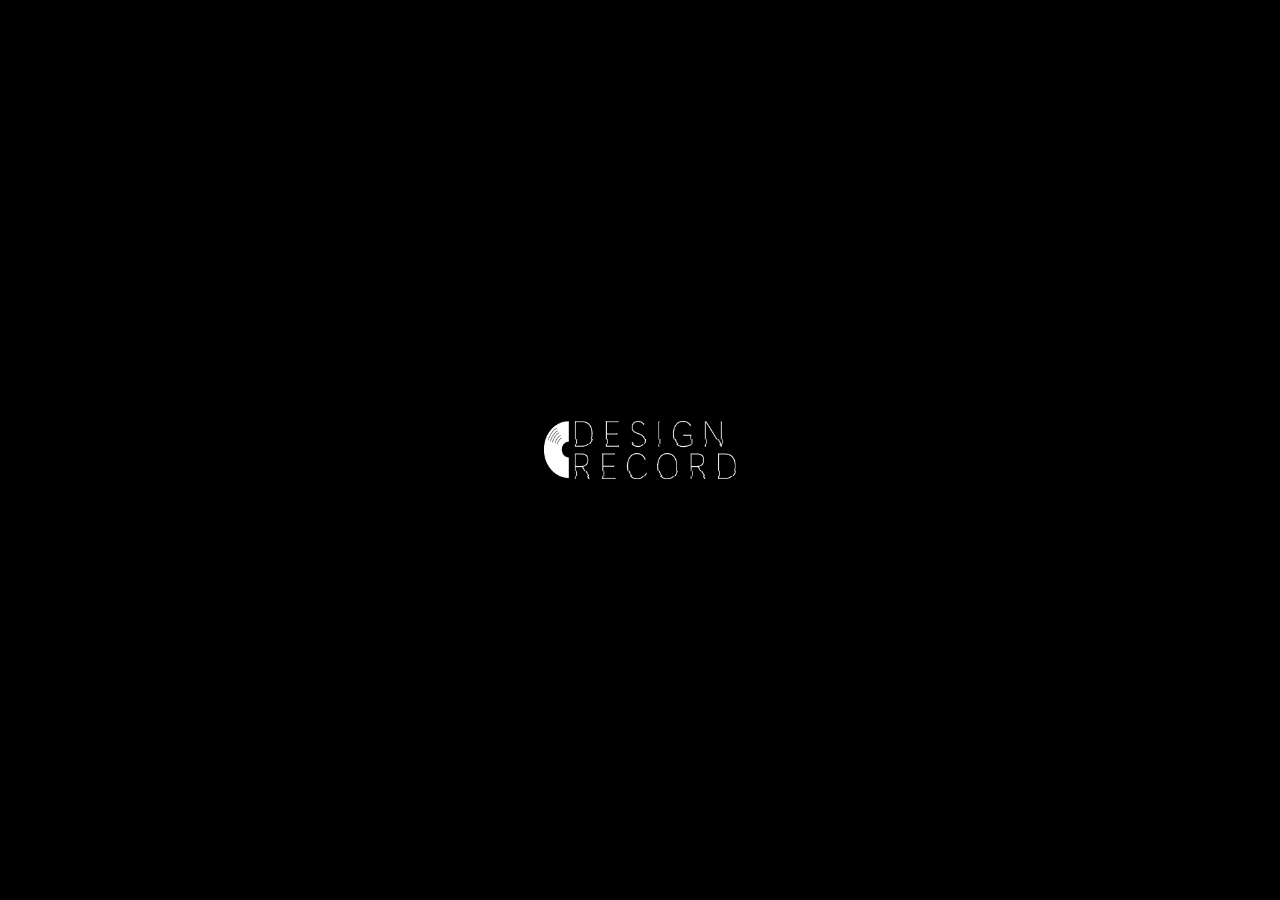
<file: index.html>
<!DOCTYPE html>
<html lang="ja">
  <head>
    <meta charset="utf-8">
    <title>DesignRecord</title>
    <meta name="description" content="DesignRecordのコンタクトページです。お問い合わせやチームウェアの作成依頼等はこちらへお願いいたします。">
    <link rel="stylesheet" href="menu.css">
    <link rel="stylesheet" href="first_anime.css">
    <link rel="stylesheet" href="header.css">
    <link rel="stylesheet" href="index.css">
    <meta name="viewport" content="width=device-width">
    <link rel="preconnect" href="https://fonts.gstatic.com">
    <link href="https://fonts.googleapis.com/css2?family=Raleway:wght@100&display=swap" rel="stylesheet">
    <script src="https://ajax.googleapis.com/ajax/libs/jquery/3.3.1/jquery.min.js"></script>
    <script src="https://ajax.googleapis.com/ajax/libs/jquery/2.2.4/jquery.min.js"></script>
    <script src="https://ajax.googleapis.com/ajax/libs/jquery/1.12.4/jquery.min.js"></script>
    <script type="text/javascript" src="index.js"></script>

  </head>
  <body>
    <header>
      <h1 id="DR_logo"><a href="index.heml"><img src="DesignRecordLogo.png" alt="デザインレコード DesignRecord"></a></h1>
      <div id="menu_button">
      <p class="index_close">menu</p>
      </div>
      <a href="https://kandmcycle.stores.jp/"><button type="button" name="header_buy_button" class="header_buy_button">ウェアの購入はこちらから</button></a>
    </header>

    <section id="menu">
      <div id="menu_wrap">
        <nav>
          <ul class="page_wrap">
            <li><a href="index.html">HOME</a></li>
            <li><a href="about.html">ABOUT</a></li>
            <li><a href="product.html">PRODUCTS</a></li>
            <li><a href="contact.html">CONTACT</a></li>
            <li class="port" style="display: none;"><a href="#">DESIGNER's PORTFOLIO!!</a></li>
          </ul>
          <ul class="sns_wrap" style="display: none;">
            <button onclick="#">Twitter</button>
            <button onclick="#">instagram</button>
            <button onclick="#">pintarest</button>
          </ul>
        </nav>
        <p class="menu_img"><img src="starry_3.jpg" alt="デザインレコードジャージ"></p>
      </div>
      <div id="close_button">
        <p>CLOSE</p>
      </div>
    </section>

    <main>
      <div id="img_wrap">
        <div class="left_img_wrap">
          <img src="home_img_left.jpg" alt="デザインレコードジャージ" class="main_img1">
          <img src="main_img_left2.jpg" alt="デザインレコードジャージ" class="main_img2">
        </div>
        <div class="right_img_wrap">
          <img src="home_img_right.jpg" alt="デザインレコードウェア" class="main_img1">
          <img src="main_img_right2.jpg" alt="デザインレコードウェア" class="main_img2">
        </div>
        <div class="sm_img_wrap">
          <img src="starry_1.jpg" alt="デザインレコードウェア" class="sm_img1">
          <img src="sunset_1.jpg" alt="デザインレコードウェア" class="sm_img2">
        </div>
    </div>


      <div class="index_title">
          <h1 data-text="Record the background of our design.">Record the background of our design.</h1>
      </div>
    </main>

    <section id="first_animetion">
      <img src="DesignRecordLogo2.png" alt="DesignRecord logo">
    </section>
    <section id="first_animetion2">
      <p data-text="Record the background of our design.">Record the background of our design.</p>
    </section>


  </body>
</html>
</file>
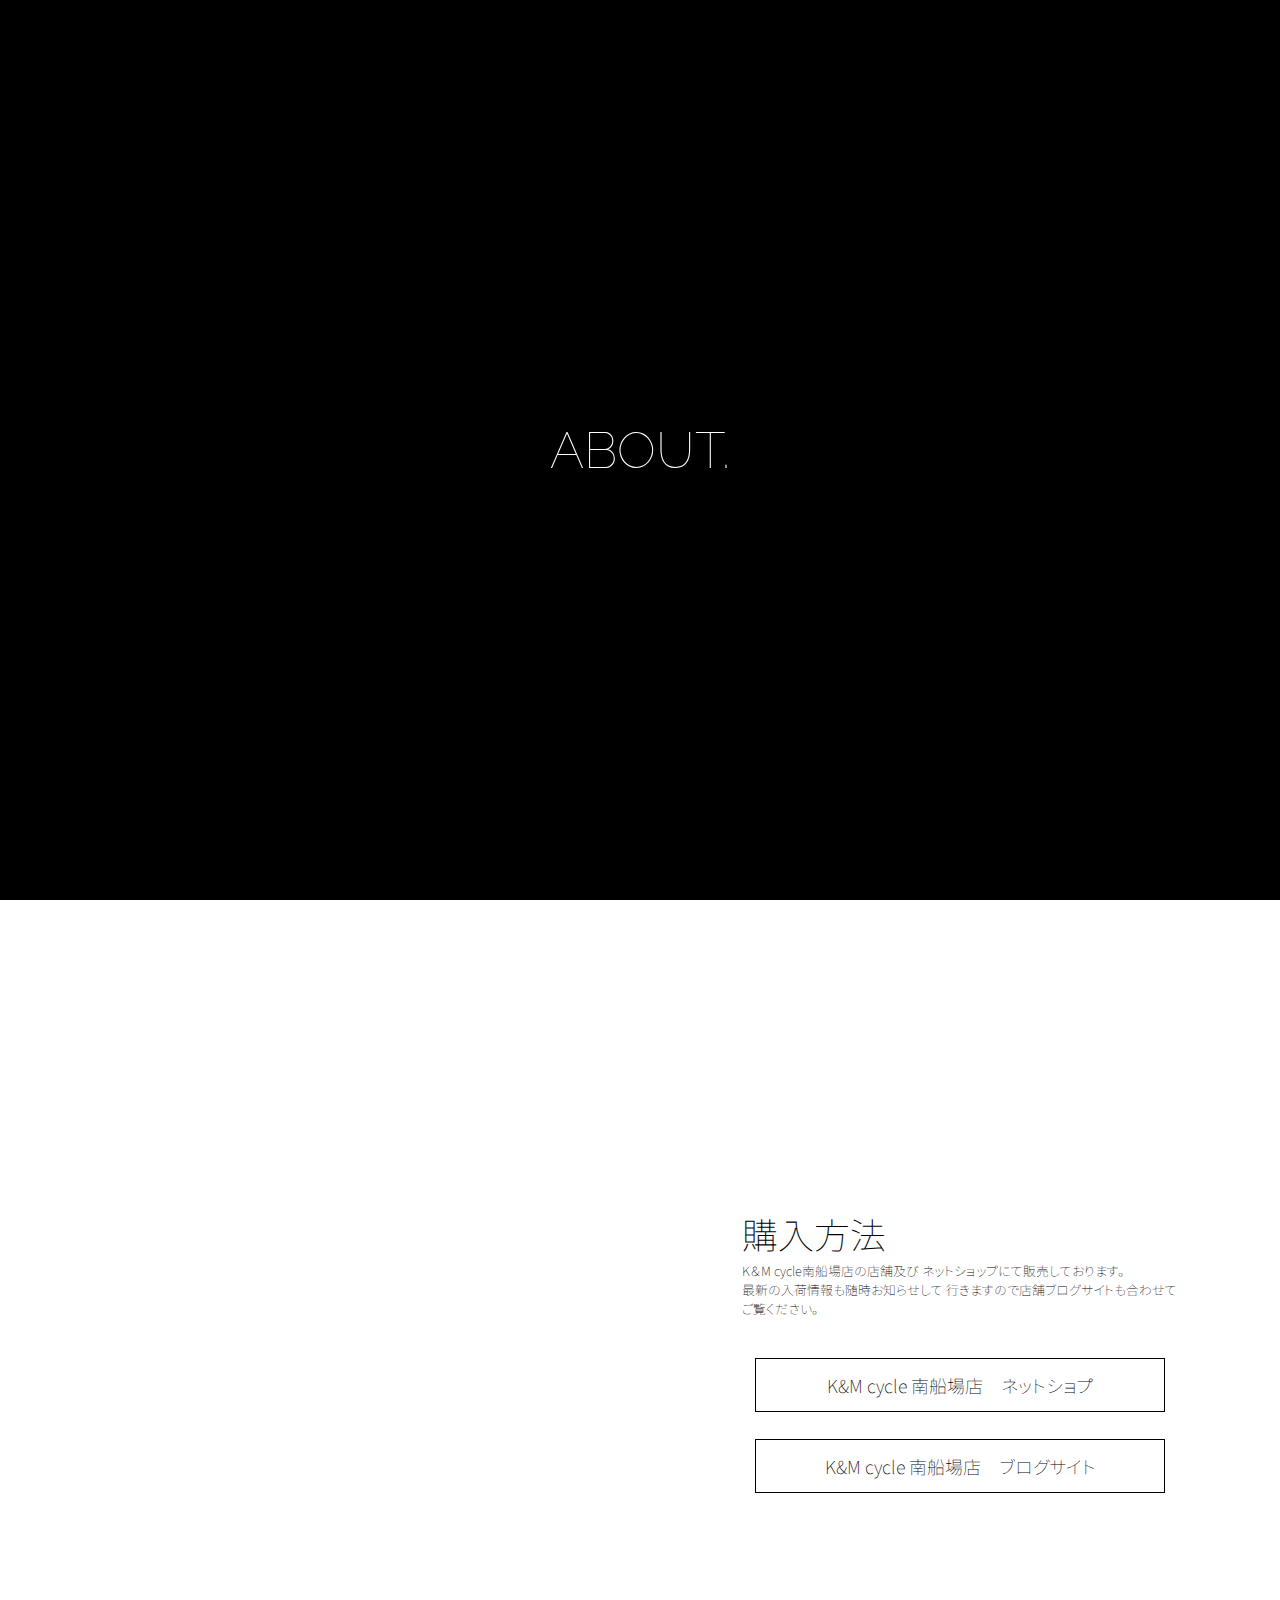
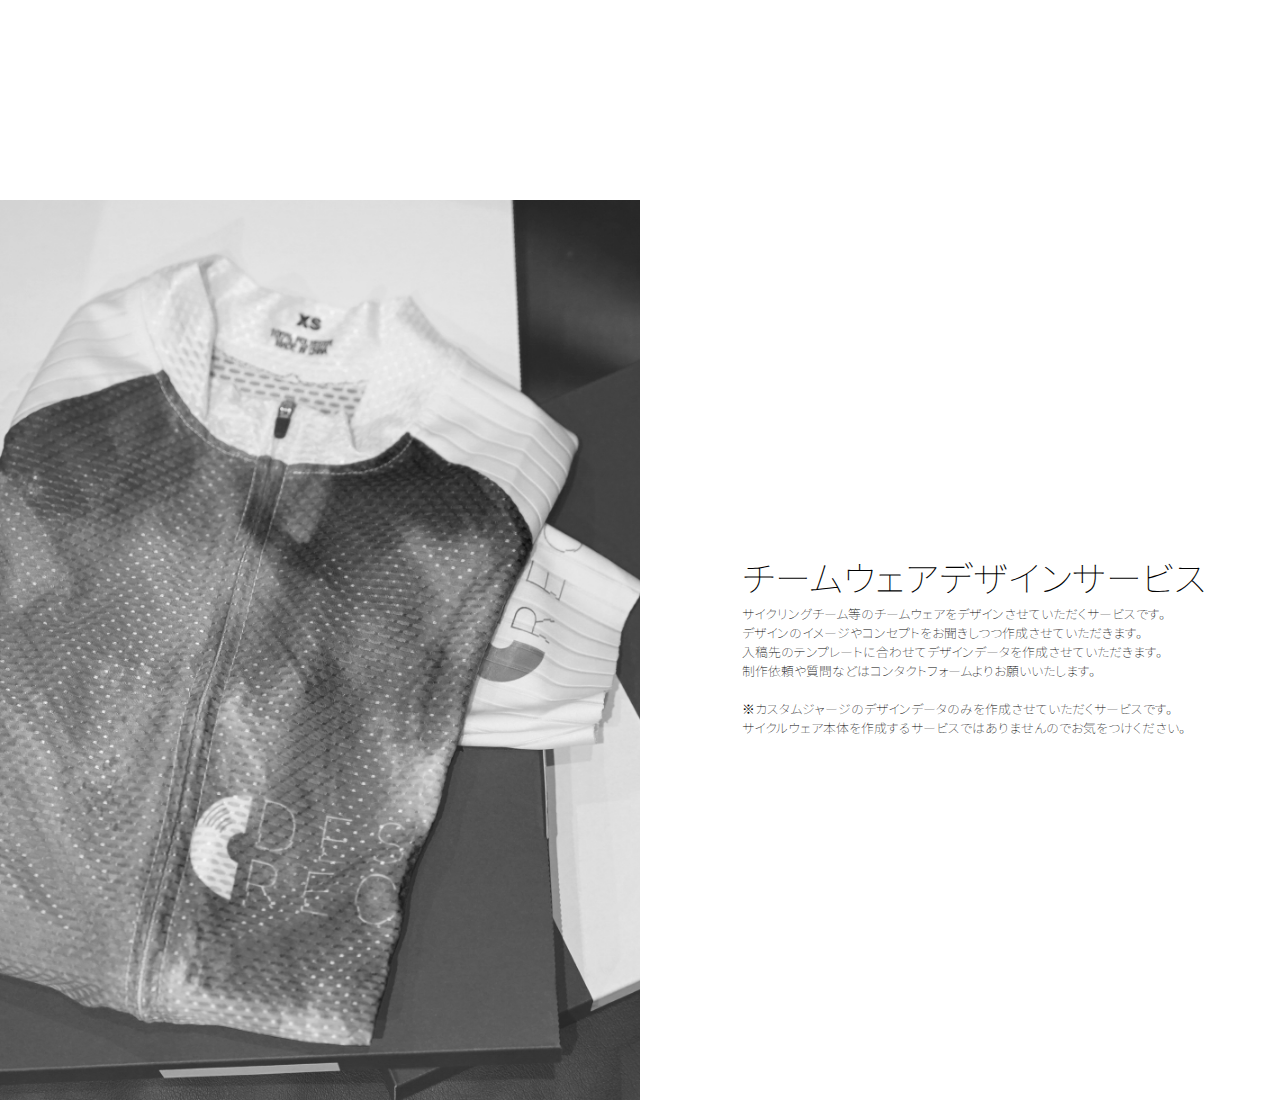
<file: about.html>
<!DOCTYPE html>
<html lang="ja">
<head>
  <meta charset="utf-8">
  <title>DesignRecord-about-</title>
  <meta name="description" content="デザインレコードの各種ウェアを紹介しています。">
  <link rel="stylesheet" href="first_anime.css">
  <link rel="stylesheet" href="menu.css">
  <link rel="stylesheet" href="header.css">
  <link rel="stylesheet" href="about.css">
  <meta name="viewport" content="width=device-width">
  <link rel="preconnect" href="https://fonts.gstatic.com">
  <link href="https://fonts.googleapis.com/css2?family=Raleway:wght@100&display=swap" rel="stylesheet">
  <link rel="preconnect" href="https://fonts.gstatic.com">
  <link href="https://fonts.googleapis.com/css2?family=Noto+Sans+JP:wght@100&display=swap" rel="stylesheet">
  <script src="https://ajax.googleapis.com/ajax/libs/jquery/3.3.1/jquery.min.js"></script>
  <script src="https://ajax.googleapis.com/ajax/libs/jquery/2.2.4/jquery.min.js"></script>
  <script src="https://ajax.googleapis.com/ajax/libs/jquery/1.12.4/jquery.min.js"></script>
  <script src="jquery.scrollify.js"></script>
  <script type="text/javascript" src="index.js"></script>
  <script type="text/javascript">
  var option = {
    section : '.js-section',
    easing: "swing",
    scrollSpeed: 500,
    scrollbars: true,
  };

  $(function() {
    $.scrollify(option);
  });
  </script>
</head>
  <body>

    <header>
      <h1 id="DR_logo"><a href="index.html"><img src="DesignRecordLogo.png" alt="デザインレコード DesignRecord"></a></h1>
      <div id="menu_button">
      <p>menu</p>
      </div>
      <a href="https://kandmcycle.stores.jp/"><button type="button" name="header_buy_button" class="header_buy_button">ウェアの購入はこちらから</button></a>
    </header>

    <section id="menu">
      <div id="menu_wrap">
        <nav>
          <ul class="page_wrap">
            <li><a href="index.html">HOME</a></li>
            <li><a href="about.html">ABOUT</a></li>
            <li><a href="product.html">PRODUCTS</a></li>
            <li><a href="contact.html">CONTACT</a></li>
            <li class="port" style="display: none;"><a href="#">DESIGNER's PORTFOLIO!!</a></li>
          </ul>
          <ul class="sns_wrap" style="display: none;">
            <button class="twitter" onclick="#"></button>
            <button class="instagram" onclick="#"></button>
            <button class="pintarest" onclick="#"></button>
          </ul>
        </nav>
        <p class="menu_img"><img src="starry_3.jpg" alt="デザインレコードジャージ"></p>
      </div>
      <div id="close_button">
        <p>CLOSE</p>
      </div>
    </section>

    <section class="section js-section" data-section-name="section1">
      <div class="section_left">
        <img src="30days_1.jpg" alt="デザインレコードジャージ" class="left_img_1">
      </div>
      <div class="section_right">
        <div class="about_title">
          <h3>コンセプト</h3>
          <p>DesingRecordは#30days cycling<br class="br_sm">
            wear design challengeの好評を受け<br class="br_sm"><br class="br_pc">
            そこで作成したデザインの中の２種類を<br class="br_sm">
            商品化したものです。デザインの背景を<br class="br_sm"><br class="br_pc">
            記録しようというコンセプトを持って<br class="br_sm">
            製作しており、ただ美しいサイクルウェアを<br class="br_sm"><br class="br_pc">
            作るだけでなく、１着１着にコンセプトを持ち着る人や<br class="br_sm">
            着る状況を考えて制作<br class="br_pc">することを心がけています。</p>
        </div>
      </div>
    </section>

    <section class="section js-section" data-section-name="section2">
      <div class="section_left">
        <iframe class="left_map" src="https://www.google.com/maps/embed?pb=!1m18!1m12!1m3!1d3281.0413679361436!2d135.50580931472547!3d34.678905391893984!2m3!1f0!2f0!3f0!3m2!1i1024!2i768!4f13.1!3m3!1m2!1s0x6000e722cf9779a1%3A0x5fe67f03c0e53665!2zSyZNIENZQ0xFIOWNl-iIueWgtOW6lw!5e0!3m2!1sja!2sjp!4v1606466000583!5m2!1sja!2sjp" width="600" height="450" frameborder="0" style="border:0;" allowfullscreen="" aria-hidden="false" tabindex="0"></iframe>
      </div>
      <div class="section_right">
        <div class="about_title">
          <h3>購入方法</h3>
          <p>
            K＆M cycle南船場店の店舗及び<br class="br_sm">
            ネットショップにて販売しております。<br class="br_sm"><br class="br_pc">
            最新の入荷情報も随時お知らせして<br class="br_sm">
            行きますので店舗ブログサイトも合わせて<br class="br_sm"><br class="br_pc">
            ご覧ください。
          </p>
          <div class="button_wrap">
            <button class="about_button" type="button" name="button"><a href="https://kandmcycle.stores.jp/">K&M cycle 南船場店　<br class="br_sm">ネットショプ</a></button>
            <button class="about_button" type="button" name="button"><a href="http://kandmcycle.blog.jp/">K&M cycle 南船場店　<br class="br_sm">ブログサイト</a></button>
          </div>
        </div>
      </div>
    </section>

    <section class="section js-section" data-section-name="section3">
      <div class="section_left">
        <img src="sunset_3.jpg" alt="デザインレコードジャージ" class="left_img_1">
      </div>
      <div class="section_right">
        <div class="about_title">
          <h3>チームウェア<br class="br_sm">デザインサービス</h3>
          <p>
            サイクリングチーム等のチームウェアを<br class="br_sm">デザインさせていただくサービスです。<br class="br_sm"><br class="br_pc">
            デザインのイメージやコンセプトを<br class="br_sm">お聞きしつつ作成させていただきます。<br class="br_sm"><br class="br_pc">
            入稿先のテンプレートに合わせて<br class="br_sm">デザインデータを作成させていただきます。<br class="br_sm"><br class="br_pc">
            制作依頼や質問などはコンタクト<br class="br_sm">フォームよりお願いいたします。<br class="br_sm"><br class="br_pc">
            <br>
            ※カスタムジャージのデザインデータ<br class="br_sm">のみを作成させていただくサービスです。<br class="br_sm"><br class="br_pc">
            サイクルウェア本体を作成するサービス<br class="br_sm">ではありませんのでお気をつけください。<br class="br_sm"><br class="br_pc">
          </p>
        </div>
      </div>
    </section>



    <section id="first_animetion0">
      <p data-text="ABOUT.">ABOUT.</p>
    </section>


  </body>
</html>
</file>
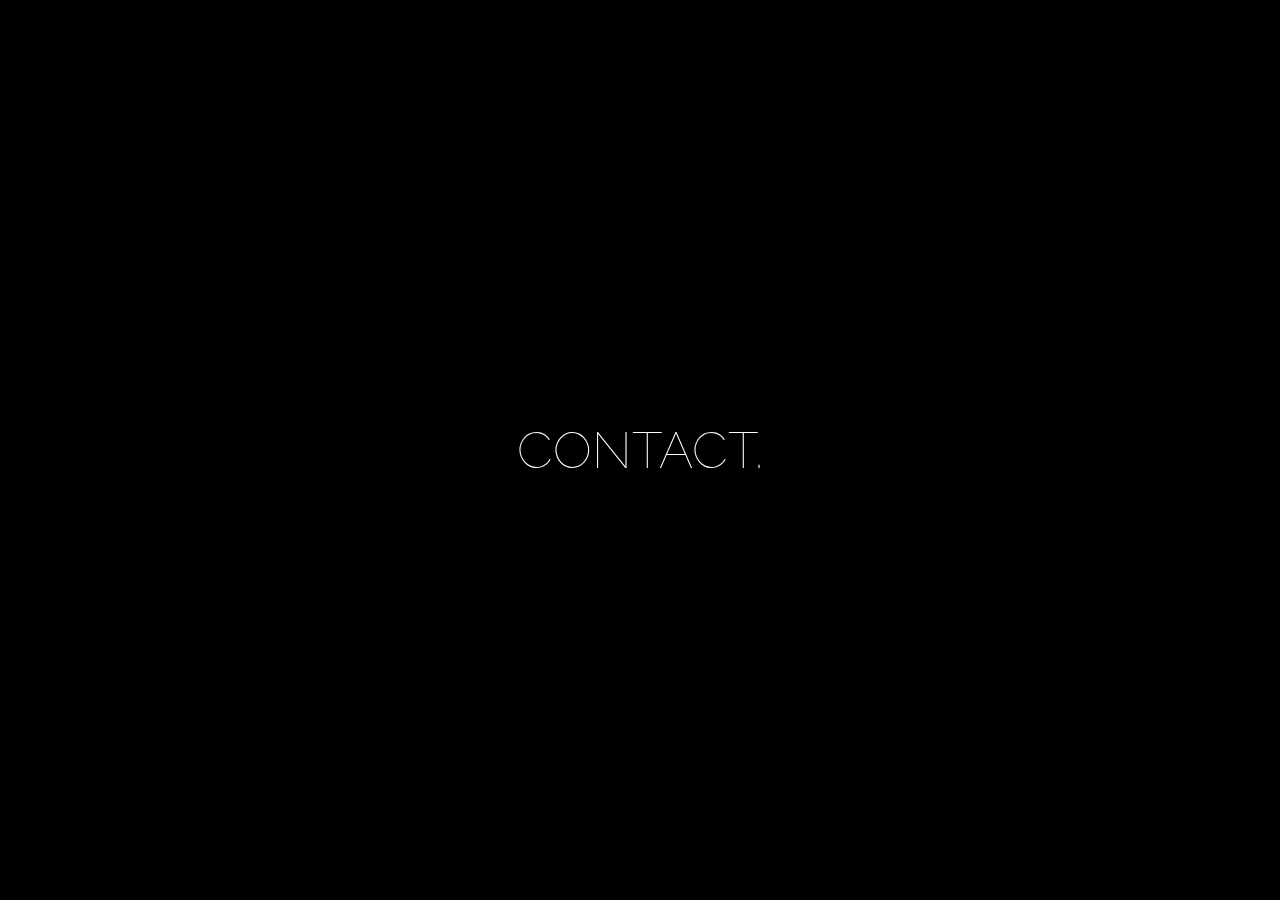
<file: contact.html>
<!DOCTYPE html>
<html lang="ja">
  <head>
    <meta charset="utf-8">
    <title>DesignRecord-contact-</title>
    <meta name="description" content="DesignRecordのコンタクトページです。お問い合わせやチームウェアの作成依頼等はこちらへお願いいたします。">
    <link rel="stylesheet" href="menu.css">
    <link rel="stylesheet" href="first_anime.css">
    <link rel="stylesheet" href="header.css">
    <link rel="stylesheet" href="contact.css">
    <meta name="viewport" content="width=device-width">
    <link rel="preconnect" href="https://fonts.gstatic.com">
    <link href="https://fonts.googleapis.com/css2?family=Raleway:wght@100&display=swap" rel="stylesheet">
    <link href="https://fonts.googleapis.com/css2?family=Noto+Sans+JP:wght@100&display=swap" rel="stylesheet">
    <script src="https://ajax.googleapis.com/ajax/libs/jquery/3.3.1/jquery.min.js"></script>
    <script src="https://ajax.googleapis.com/ajax/libs/jquery/2.2.4/jquery.min.js"></script>
    <script src="https://ajax.googleapis.com/ajax/libs/jquery/1.12.4/jquery.min.js"></script>
    <script type="text/javascript" src="index.js"></script>
  </head>
  <body>
    <header>
      <h1 id="DR_logo"><a href="index.heml"><img src="DesignRecordLogo.png" alt="デザインレコード DesignRecord"></a></h1>
      <div id="menu_button">
      <p>menu</p>
      </div>
      <a href="https://kandmcycle.stores.jp/"><button type="button" name="header_buy_button" class="header_buy_button">ウェアの購入はこちらから</button></a>
    </header>

    <section id="menu">
      <div id="menu_wrap">
        <nav>
          <ul class="page_wrap">
            <li><a href="index.html">HOME</a></li>
            <li><a href="about.html">ABOUT</a></li>
            <li><a href="product.html">PRODUCTS</a></li>
            <li><a href="contact.html">CONTACT</a></li>
            <li class="port" style="display: none;"><a href="#">DESIGNER's PORTFOLIO!!</a></li>
          </ul>
          <ul class="sns_wrap" style="display: none;">
            <button onclick="#">Twitter</button>
            <button onclick="#">instagram</button>
            <button onclick="#">pintarest</button>
          </ul>
        </nav>
        <p class="menu_img"><img src="starry_3.jpg" alt="デザインレコードジャージ"></p>
      </div>
      <div id="close_button">
        <p>CLOSE</p>
      </div>
    </section>

    <main id="contact">
      <div id="contact_wrap">
        <h2>CONTACT</h2>
        <form method="post" action="mailto:yoyoshiki0514@gmail.com"　enctype="text/plain"　accept-charset="Shift-JIS">
          <ul>
            <li class="form_wrap">
              <label for="NAME">NAME</label><br>
              <input type="text" name="user_name" required="required">
            </li>
            <li class="form_wrap">
              <label for="E-MAIL">E-MAIL</label><br>
              <input type="text" name="user_email" required="required">
            </li>
            <li class="form_wrap">
              <label for="MESSAGE">MESSAGE</label><br>
              <textarea name="user_mesage" required="required"></textarea>
            </li>
            <button type="submit" name="button" class="form_send">送信</button>
          </ul>
        </form>
      </div>
    </main>

    <section id="first_animetion0">
      <p data-text="CONTACT.">CONTACT.</p>
    </section>


  </body>
</html>
</file>
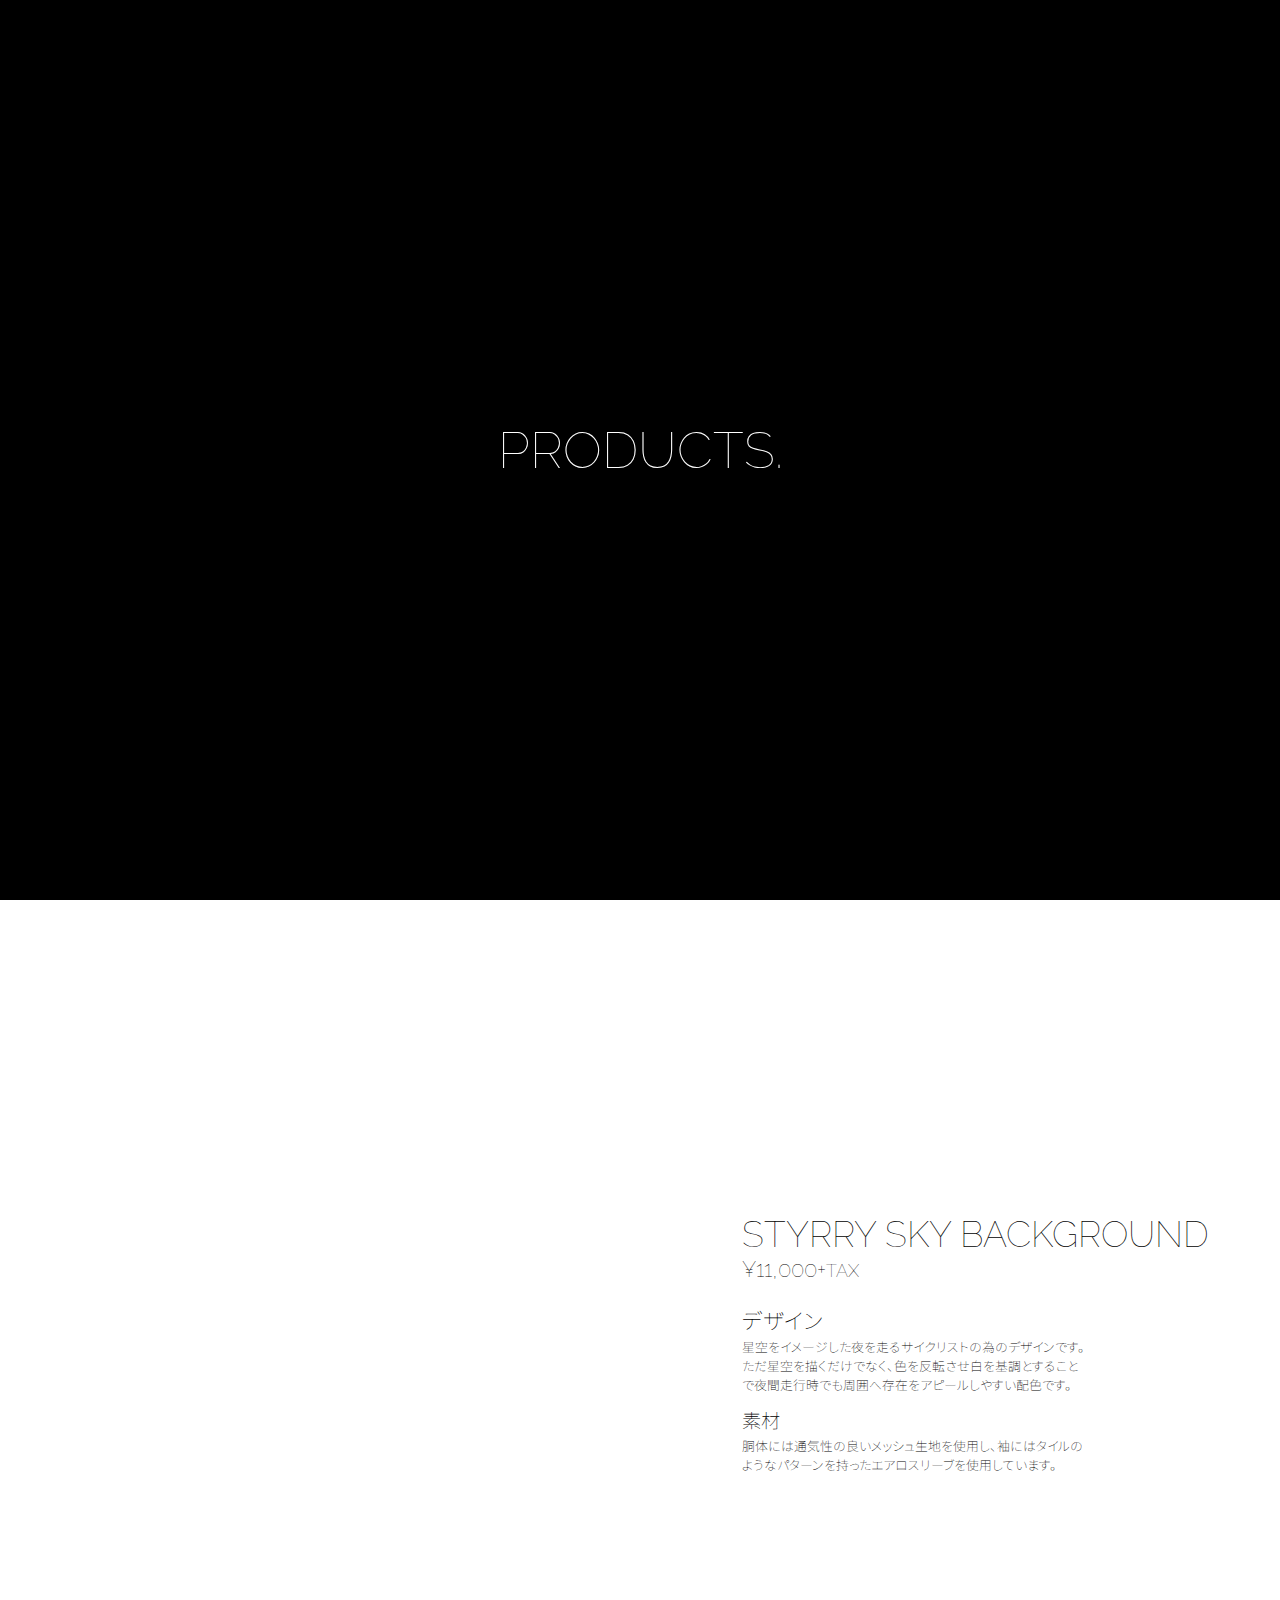
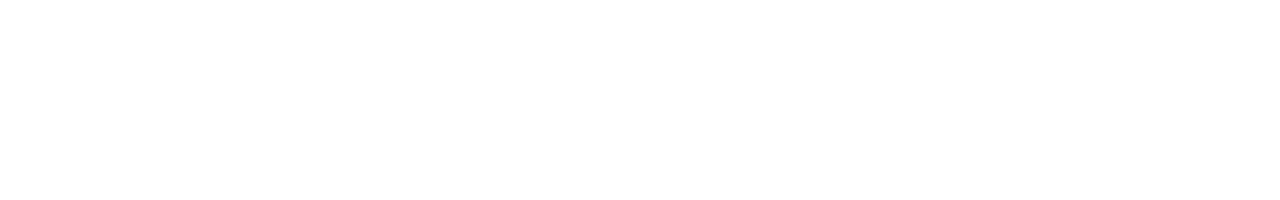
<file: product.html>
<!DOCTYPE html>
<html lang=ja>
  <head>
    <meta charset="utf-8">
    <title>DesignRecord-products-</title>
    <meta name="description" content="デザインレコードの各種ウェアを紹介しています。">
    <link rel="stylesheet" href="first_anime.css">
    <link rel="stylesheet" href="menu.css">
    <link rel="stylesheet" href="header.css">
    <link rel="stylesheet" href="products.css">
    <meta name="viewport" content="width=device-width">
    <link rel="preconnect" href="https://fonts.gstatic.com">
    <link href="https://fonts.googleapis.com/css2?family=Raleway:wght@100&display=swap" rel="stylesheet">
    <link rel="preconnect" href="https://fonts.gstatic.com">
    <link href="https://fonts.googleapis.com/css2?family=Noto+Sans+JP:wght@100&display=swap" rel="stylesheet">
    <script src="https://ajax.googleapis.com/ajax/libs/jquery/3.3.1/jquery.min.js"></script>
    <script src="https://ajax.googleapis.com/ajax/libs/jquery/2.2.4/jquery.min.js"></script>
    <script src="https://ajax.googleapis.com/ajax/libs/jquery/1.12.4/jquery.min.js"></script>
    <script src="jquery.scrollify.js"></script>
    <script type="text/javascript" src="index.js"></script>
    <script type="text/javascript">
    var option = {
      section : '.js-section',
      easing: "swing",
      scrollSpeed: 500,
      scrollbars: true,
    };

    $(function() {
      $.scrollify(option);
    });
    </script>
  </head>
  <body>

    <header>
      <h1 id="DR_logo"><a href="index.html"><img src="DesignRecordLogo.png" alt="デザインレコード DesignRecord"></a></h1>
      <div id="menu_button">
      <p>menu</p>
      </div>
      <a href="https://kandmcycle.stores.jp/"><button type="button" name="header_buy_button" class="header_buy_button">ウェアの購入はこちらから</button></a>
    </header>

    <section id="menu">
      <div id="menu_wrap">
        <nav>
          <ul class="page_wrap">
            <li><a href="index.html">HOME</a></li>
            <li><a href="about.html">ABOUT</a></li>
            <li><a href="product.html">PRODUCTS</a></li>
            <li><a href="contact.html">CONTACT</a></li>
            <li class="port" style="display: none;"><a href="#">DESIGNER's PORTFOLIO!!</a></li>
          </ul>
          <ul class="sns_wrap" style="display: none;">
            <button onclick="#">Twitter</button>
            <button onclick="#">instagram</button>
            <button onclick="#">pintarest</button>
          </ul>
        </nav>
        <p class="menu_img"><img src="starry_3.jpg" alt="デザインレコードジャージ"></p>
      </div>
      <div id="close_button">
        <p>CLOSE</p>
      </div>
    </section>

    <section class="section js-section" data-section-name="section1">
      <div class="section_left">
        <img src="sunset_1.jpg" alt="デザインレコードジャージ" class="left_img_1">
        <img src="sunset_4.jpg" alt="デザインレコードジャージ" class="left_img_2">
      </div>
      <div class="section_right">
        <div class="products_title">
          <h3>SUNSET <br class="br_sm">BACKGROUND</h3>
          <p>¥11,000+<span class="tax_span">TAX</span></p>
        </div>
        <div class="products_design">
          <h4>デザイン</h4>
          <p>
            深いブルーからピンクへとフェード<br class="br_sm">していくグラデーションを使用し <br class="pc_br"><br class="br_sm">
            夕日が沈み夜が始まろうと<br class="br_sm">する空をイメージしました <br class="pc_br"><br class="br_sm">
            仕事や学校終わりの夕方 <br class="br_sm">ライドで着用してほしい１着です。
          </p>
        </div>
        <div class="products_material">
          <h4>素材</h4>
          <p>
            胴体部分には通気性の良い<br class="br_sm">メッシュ素材を使用しつつ袖には <br class="pc_br"><br class="br_sm">
            エアロスリーブを使用し<br class="br_sm">速さと快適さを両立させました。
          </p>
        </div>
      </div>
    </section>

    <section class="section js-section" data-section-name="section2">
      <div class="section_left">
        <img src="starry_1.jpg" alt="デザインレコードジャージ" class="left_img_1">
        <img src="starry_2.jpg" alt="デザインレコードジャージ" class="left_img_2">
      </div>
      <div class="section_right">
        <div class="products_title">
          <h3>STYRRY SKY  <br class="br_sm">BACKGROUND</h3>
          <p>¥11,000+<span class="tax_span">TAX</span></p>
        </div>
        <div class="products_design">
          <h4>デザイン</h4>
          <p>
            星空をイメージした夜を走る<br class="br_sm">サイクリストの為のデザインです。<br class="pc_br"><br class="br_sm">
            ただ星空を描くだけでなく、色<br class="br_sm">を反転させ白を基調とすること  <br class="pc_br"><br class="br_sm">
            で夜間走行時でも周囲へ存在を<br class="br_sm">アピールしやすい配色です。
          </p>
        </div>
        <div class="products_material">
          <h4>素材</h4>
          <p>
            胴体には通気性の良いメッシュ<br class="br_sm">生地を使用し、袖にはタイルの  <br class="pc_br"><br class="br_sm">
            ようなパターンを持ったエアロ<br class="br_sm">スリーブを使用しています。 <br class="pc_br"><br class="br_sm">
          </p>
        </div>
      </div>
    </section>


    <section id="first_animetion0">
      <p data-text="PRODUCTS.">PRODUCTS.</p>
    </section>


  </body>
</html>
</file>
<file: menu.css>
@charset "UTF-8";
@keyframes text_anime {
  0%{
    color: #fd3a69;
  }
  20%{
    color: #fd8c04;
  }
  40%{
    color: #fcf876;
  }
  60%{
    color: #28df99;
  }
  80%{
    color: #1f6f8b;
  }
  100%{
    color: #e6739f;
  }

}
body{
  margin: 0;
  padding: 0;
}
#menu{
  width: 100vw;
  height: 100vh;
  background-color: #2b2b28;
  position: fixed;
  z-index: 70;
  top: 0;
  bottom: 0;
  left: 0;
  right: 0;
  overflow: hidden;
  transition: 1s;
  transform: translateX(-100%);
}
.close_menu{
  transform: translateX(0) !important;
}
#menu_wrap{
  width: 100vw;
  height: 100vh;
  display: flex;
  align-items: center;
  justify-content: space-around;
}
#menu_wrap nav{

}
.page_wrap{
  list-style: none;
}
.pege_wrap li{
  text-decoration: none;

}
.page_wrap li a{
  list-style: none;
  text-decoration: none;
  color: #ffffff;
  font-size: 4vw;
  font-family: 'Raleway', sans-serif;
  font-weight: 100;
}
.port a{
  font-size: 2vw !important;
  animation: text_anime 3s infinite !important;
}
.sns_wrap{
  display: flex;
  justify-content: space-around;

}
.sns_wrap button{
  width: 70px;
  height: 70px;
  background-color: #ffffff;
  border: none;
}

.menu_img{
  margin: 0;
}
.menu_img img{
  width: 45vw;
  height: 80vh;
  object-fit: cover;
}
#close_button{
  position: absolute;
  z-index: 80;
  left: 0;
  top: 50%;
}
#close_button p{
  color: #ffffff;
  font-size: 1.4vw;
  font-family: 'Raleway', sans-serif;
  font-weight: 100;
  transform: rotate(90deg);
  margin: 0;
}
@media screen and (max-width: 420px){
  #menu_wrap{
    width: 100vw;
    height: 100vh;
    display: flex;
    align-items: center;
    justify-content: space-around;
    flex-direction: column;
  }
  .page_wrap{
  }
  .page_wrap li a{
    list-style: none;
    text-decoration: none;
    color: #ffffff;
    font-size: 13vw;
    font-family: 'Raleway', sans-serif;
    font-weight: 100;
  }
  .port a{
    font-size: 10vw !important;
  }
  .sns_wrap{
    display: flex;
    justify-content: space-around;

  }
  .sns_wrap button{
    width: 50px;
    height: 50px;
    background-color: #ffffff;
    border: none;
  }
  .menu_img img{
    width: 80vw;
    height: 45vh;
    object-fit: cover;
  }
  #close_button p{
    color: #ffffff;
    font-size: 4vw;
    font-family: 'Raleway', sans-serif;
    font-weight: 100;
    transform: rotate(90deg);
    margin: 0;
  }
}
</file>
<file: first_anime.css>
@charset "UTF-8";
#first_animetion{
  width: 100vw;
  height: 100vh;
  background-color: #000000;
  position: fixed;
  top: 0;
  bottom: 0;
  left: 0;
  right: 0;
  z-index: 200;
  display: flex;
  justify-content: center;
  align-items: center;
  overflow: hidden;
  transition: 1s;
}
#first_animetion img{
  width: 15vw;
  height: auto;
}
#first_animetion0{
  width: 100vw;
  height: 100vh;
  background-color: #000000;
  position: fixed;
  top: 0;
  bottom: 0;
  left: 0;
  right: 0;
  z-index: 200;
  display: flex;
  justify-content: center;
  align-items: center;
  overflow: hidden;
  transition: 1s;
}
#first_animetion0 p{
  color: #ffffff;
  font-size: 4vw;
  font-family: 'Raleway', sans-serif;
  font-weight: 100;
  position: relative;
}
#first_animetion0 p:after {
  content: attr(data-text);
  position: absolute;
  left: 2px;
  text-shadow: -1px 0 red;
  top: 0;
  color: white;
  background: black;
  overflow: hidden;
  clip: rect(0, 900px, 0, 0);
  animation: noise-anim 2s infinite linear alternate-reverse;
  white-space: nowrap;
}
#first_animetion0 p:before {
  content: attr(data-text);
  position: absolute;
  left: -2px;
  text-shadow: 1px 0 blue;
  top: 0;
  color: white;
  background: black;
  overflow: hidden;
  clip: rect(0, 900px, 0, 0);
  animation: noise-anim-2 3s infinite linear alternate-reverse;
}
#first_animetion2{
  width: 100vw;
  height: 100vh;
  background-color: #000000;
  position: fixed;
  top: 0;
  bottom: 0;
  left: 0;
  right: 0;
  z-index: 100;
  display: flex;
  justify-content: center;
  align-items: center;
  overflow: hidden;
  transition: 1s;
}
#first_animetion2 p{
  color: #ffffff;
  font-size: 1.6vw;
  font-family: 'Raleway', sans-serif;
  font-weight: 100;
  position: relative;
}
@keyframes noise-anim {
  0% {
    clip: rect(77px, 9999px, 6px, 0);
  }
  5% {
    clip: rect(65px, 9999px, 70px, 0);
  }
  10% {
    clip: rect(82px, 9999px, 82px, 0);
  }
  15% {
    clip: rect(32px, 9999px, 35px, 0);
  }
  20% {
    clip: rect(31px, 9999px, 49px, 0);
  }
  25% {
    clip: rect(18px, 9999px, 46px, 0);
  }
  30% {
    clip: rect(94px, 9999px, 64px, 0);
  }
  35% {
    clip: rect(69px, 9999px, 31px, 0);
  }
  40% {
    clip: rect(6px, 9999px, 72px, 0);
  }
  45% {
    clip: rect(25px, 9999px, 35px, 0);
  }
  50% {
    clip: rect(82px, 9999px, 26px, 0);
  }
  55% {
    clip: rect(7px, 9999px, 92px, 0);
  }
  60% {
    clip: rect(54px, 9999px, 30px, 0);
  }
  65% {
    clip: rect(86px, 9999px, 90px, 0);
  }
  70% {
    clip: rect(38px, 9999px, 65px, 0);
  }
  75% {
    clip: rect(41px, 9999px, 66px, 0);
  }
  80% {
    clip: rect(31px, 9999px, 37px, 0);
  }
  85% {
    clip: rect(8px, 9999px, 12px, 0);
  }
  90% {
    clip: rect(50px, 9999px, 69px, 0);
  }
  95% {
    clip: rect(7px, 9999px, 42px, 0);
  }
  100% {
    clip: rect(14px, 9999px, 57px, 0);
  }
}
#first_animetion2 p:after {
  content: attr(data-text);
  position: absolute;
  left: 2px;
  text-shadow: -1px 0 red;
  top: 0;
  color: white;
  background: black;
  overflow: hidden;
  clip: rect(0, 900px, 0, 0);
  animation: noise-anim 2s infinite linear alternate-reverse;
  white-space: nowrap;
}

@keyframes noise-anim-2 {
  0% {
    clip: rect(18px, 9999px, 13px, 0);
  }
  5% {
    clip: rect(74px, 9999px, 51px, 0);
  }
  10% {
    clip: rect(33px, 9999px, 65px, 0);
  }
  15% {
    clip: rect(64px, 9999px, 66px, 0);
  }
  20% {
    clip: rect(75px, 9999px, 6px, 0);
  }
  25% {
    clip: rect(40px, 9999px, 49px, 0);
  }
  30% {
    clip: rect(71px, 9999px, 1px, 0);
  }
  35% {
    clip: rect(42px, 9999px, 73px, 0);
  }
  40% {
    clip: rect(92px, 9999px, 57px, 0);
  }
  45% {
    clip: rect(4px, 9999px, 33px, 0);
  }
  50% {
    clip: rect(4px, 9999px, 34px, 0);
  }
  55% {
    clip: rect(49px, 9999px, 25px, 0);
  }
  60% {
    clip: rect(24px, 9999px, 44px, 0);
  }
  65% {
    clip: rect(31px, 9999px, 99px, 0);
  }
  70% {
    clip: rect(54px, 9999px, 83px, 0);
  }
  75% {
    clip: rect(57px, 9999px, 97px, 0);
  }
  80% {
    clip: rect(3px, 9999px, 15px, 0);
  }
  85% {
    clip: rect(84px, 9999px, 34px, 0);
  }
  90% {
    clip: rect(100px, 9999px, 88px, 0);
  }
  95% {
    clip: rect(91px, 9999px, 59px, 0);
  }
  100% {
    clip: rect(10px, 9999px, 87px, 0);
  }
}
#first_animetion2 p:before {
  content: attr(data-text);
  position: absolute;
  left: -2px;
  text-shadow: 1px 0 blue;
  top: 0;
  color: white;
  background: black;
  overflow: hidden;
  clip: rect(0, 900px, 0, 0);
  animation: noise-anim-2 3s infinite linear alternate-reverse;
}
.animetion_hidden{
  opacity: 0;
}
@media screen and (max-width: 420px){
  #first_animetion img{
    width: 35vw;
    height: auto;
  }
  #first_animetion2 p{
    color: #ffffff;
    font-size: 3.5vw;
    font-family: 'Raleway', sans-serif;
    font-weight: 100;
    position: relative;
  }
}
</file>
<file: header.css>
@charset "UTF-8";
header{
  position: fixed;
  z-index: 60;
  height: 100vh;
  padding: 1%;
}
#DR_logo{
  margin: 0;
}
#DR_logo img{
  width: 15vw;
  height: auto;
  object-fit: cover;
}
#menu_button{
  position: absolute;
  z-index: 60;
  left: 0;
  top: 50%;
}
#menu_button p{
  color: #000000;
  font-size: 1.4vw;
  font-family: 'Raleway', sans-serif;
  font-weight: 100;
  transform: rotate(90deg);
  margin: 0;
}
.header_buy_button{
  position: fixed;
  right: 0;
  top: 0;
  width: 25vw;
  border: 0.3px solid #000000;
  color: #ffffff;
  font-size: 1.5w;
  font-family: 'Noto Sans JP', sans-serif;
  font-weight: 100;
  background-color: #000000;
  padding: 8px;
  transition: 1s;
}
.header_buy_button:hover{
  background-color: #ffffff;
  color: #000000;
}
.index_close{
  color: #ffffff !important;
}
@media screen and (max-width: 420px){
  #DR_logo img{
    width: 30vw;
    height: auto;
    object-fit: cover;
  }
  #menu_button p{
    color: #000000;
    font-size: 4vw;
    font-family: 'Raleway', sans-serif;
    font-weight: 100;
    transform: rotate(90deg);
    margin: 0;
  }
  .header_buy_button{
    position: fixed;
    right: 0;
    top: 0;
    width: 50vw;
    border: 0.3px solid #000000;
    color: #ffffff;
    font-size: 1.5w;
    font-family: 'Noto Sans JP', sans-serif;
    font-weight: 100;
    background-color: #000000;
    padding: 8px;
    transition: 1s;
  }
}
</file>
<file: index.css>
@charset "UTF-8";
@keyframes album_img {
	0% {
		opacity: 0;
	}

	12.5% {
		opacity: 1;
	}

	37.5% {
		opacity: 1;
	}
	50% {
		opacity: 0;
	}
}
main{
  width: 100vw;
  height: 100vh;
  position: relative;
  display: flex;
  justify-content: center;
}
#img_wrap{
  width: 100vw;
  height: 100vh;
}
.left_img_wrap{
  position: relative;
  left: 0;
}
.left_img_wrap img{
  width: 50vw;
  height: 100vh;
  object-fit: cover;
  position: absolute;;
  top: 0;
  left: 0;
}
.right_img_wrap{
  position: relative;
  right: 0;
}
.right_img_wrap img{
  width: 50vw;
  height: 100vh;
  object-fit: cover;
  position: absolute;;
  top: 0;
  right: 0;
}
.main_img1{
  animation-name: album_img;
	animation-duration: 10s;
	animation-iteration-count: infinite;
	opacity: 0;
}
.main_img2{
  animation-name: album_img;
	animation-duration: 10s;
	animation-iteration-count: infinite;
	opacity: 0;
  animation-delay:5s;
}


.index_title{

}
.index_title h1{
  text-align: center;
  position: fixed;
  z-index: 60;
  top: 50%;
  left: 50%;
  transform: translate(-50%,-50%);
  color: #ffffff;
  font-size: 2.5vw;
  font-family: 'Raleway', sans-serif;
  font-weight: 100;
  white-space: nowrap;
}
.index_title h1:after {
  content: attr(data-text);
  position: absolute;
  left: 2px;
  text-shadow: -1px 0 red;
  top: 0;
  color: #ffffff;
  background: #0000000;
  overflow: hidden;
  clip: rect(0, 900px, 0, 0);
  animation: noise-anim 2s infinite linear alternate-reverse;
  white-space: nowrap;
}
.index_title h1:before {
  content: attr(data-text);
  position: absolute;
  left: -2px;
  text-shadow: 1px 0 blue;
  top: 0;
  color: #ffffff;
  background: #000000;
  overflow: hidden;
  clip: rect(0, 900px, 0, 0);
  animation: noise-anim-2 3s infinite linear alternate-reverse;
}
.sm_img_wrap{
  display: none;
}
@media screen and (max-width: 420px){
  .left_img_wrap,.right_img_wrap{
    display: none;
  }
  .sm_img_wrap{
    display: block;
  }
  .sm_img_wrap img{
    width: 100vw;
    height: 100vh;
    object-fit: cover;
    position: absolute;
  }
  .sm_img1{
    animation-name: album_img;
  	animation-duration: 10s;
  	animation-iteration-count: infinite;
  	opacity: 0;
  }
  .sm_img2{
    animation-name: album_img;
  	animation-duration: 10s;
  	animation-iteration-count: infinite;
  	opacity: 0;
    animation-delay:5s;
  }
  .index_title h1{
    text-align: center;
    position: fixed;
    z-index: 60;
    top: 50%;
    left: 50%;
    transform: translate(-50%,-50%);
    color: #ffffff;
    font-size: 3vw;
    font-family: 'Raleway', sans-serif;
    font-weight: 100;
    white-space: nowrap;
  }
  .index_title h1:after {
    content: attr(data-text);
    position: absolute;
    left: 2px;
    text-shadow: -1px 0 red;
    top: 0;
    color: #ffffff;
    background: #0000000;
    overflow: hidden;
    clip: rect(0, 900px, 0, 0);
    animation: noise-anim 2s infinite linear alternate-reverse;
    white-space: nowrap;
  }
  .index_title h1:before {
    content: attr(data-text);
    position: absolute;
    left: -2px;
    text-shadow: 1px 0 blue;
    top: 0;
    color: #ffffff;
    background: #000000;
    overflow: hidden;
    clip: rect(0, 900px, 0, 0);
    animation: noise-anim-2 3s infinite linear alternate-reverse;
  }
}
</file>
<file: about.css>
@charset "UTF-8";
.section{
  display: flex;
}
.section_left{
  width: 50vw;
  height: 100vh;
}
.section_left img,.section_left iframe{
  position: absolute;
  width: 50vw;
  height: 100vh;
  object-fit: cover;
}
.about_title{
  width: 50vw;
  height: 100vh;
  display: flex;
  flex-direction: column;
  justify-content: center;
}
.about_title h3{
  color: #000000;
  font-size: 2.8vw;
  font-family: 'Noto Sans JP', sans-serif;
  font-weight: 100;
  margin: 0;
  font-feature-settings: "palt";
  padding-left: 8vw;
}

.about_title p{
  color: #000000;
  font-size: 1vw;
  font-family: 'Noto Sans JP', sans-serif;
  font-weight: 100;
  margin-top: 2px;
  font-feature-settings: "palt";
  padding-left: 8vw;
}
.button_wrap{
  width: 50vw;
  display: flex;
  flex-direction: column;
  justify-content: center;
  align-items: center;
}
.about_button{
  width: 32vw;
  height: 6vh;
  border-radius: none;
  border: 0.3px solid #000000;
  background-color: #ffffff;
  color: #000000;
  font-family: 'Noto Sans JP', sans-serif;
  font-weight: 100;
  font-size: 1.4vw;
  margin-top: 3vh;
  font-feature-settings: "palt";

}
.about_button a{
  text-decoration: none;
  color: #000000;
  font-family: 'Noto Sans JP', sans-serif;
  font-weight: 100;
  font-size: 1.4vw;
}
.br_pc{
  display: block;
}
.br_sm{
  display: none;
}
@media screen and (max-width: 420px){
  .br_pc{
    display: none;
  }
  .br_sm{
    display: block;
  }
  .about_title{

  }
  .about_title h3{
    color: #000000;
    font-size: 6vw;
    font-family: 'Noto Sans JP', sans-serif;
    font-weight: 100;
    margin: 0;
    font-feature-settings: "palt";
    padding-left: 4vw;
  }
  .about_title p{
    color: #000000;
    font-size: 3.2vw;
    font-family: 'Noto Sans JP', sans-serif;
    font-weight: 100;
    margin-top: 2px;
    font-feature-settings: "palt";
    padding-left: 4vw;
  }
  .about_button{
    width: 45vw;
    height: 6vh;
    border-radius: none;
    border: 0.3px solid #000000;
    background-color: #ffffff;
    color: #000000;
    font-family: 'Noto Sans JP', sans-serif;
    font-weight: 100;
    font-size: 1.4vw;
    margin-top: 3vh;
    font-feature-settings: "palt";
    text-align: left;
  }
}
</file>
<file: contact.css>
@charset "UTF-8";

#contact{
  position: fixed;
  width: 100vw;
  height: 100vh;
  top: 0;
  bottom: 0;
  left: 0;
  right: 0;
}
#contact_wrap{
  position: absolute;
  top: 20%;
  left: 20%;
}
#contact_wrap h2{
  color: #000000;
  font-size: 4vw;
  font-family: 'Raleway', sans-serif;
  font-weight: 100;
  margin-bottom: 3vh;
}
form{
}
form ul{
  padding: 0;
}
.form_wrap{
  list-style: none;
  margin-top: 2vh;
}
.form_wrap label{
  color: #000000;
  font-size: 2.4vw;
  font-family: 'Raleway', sans-serif;
  font-weight: 100;

}
.form_wrap input,.form_wrap textarea{
  width: 60vw;
  color: #ffffff;
  font-size: 1.5vw;
  background-color: #606060;
  border-radius: none;
  border: none;
  font-family: 'Noto Sans JP', sans-serif;
  font-weight: 100;
}

.form_send{
  width: 60vw;
  height: 5vh;
  padding: 0;
  color: #ffffff;
  font-size: 1.5vw;
  background-color: #222222;
  border-radius: none;
  border: none;
  font-family: 'Noto Sans JP', sans-serif;
  font-weight: 100;
  text-align: left;
}
@media screen and (max-width: 420px){
  #contact_wrap h2{
    color: #000000;
    font-size: 10vw;
    font-family: 'Raleway', sans-serif;
    font-weight: 100;
    margin-bottom: 3vh;
  }
  .form_wrap input,.form_wrap textarea{
    width: 60vw;
    color: #ffffff;
    font-size: 4vw;
    background-color: #606060;
    border-radius: none;
    border: none;
    font-family: 'Noto Sans JP', sans-serif;
    font-weight: 100;
  }
}
</file>
<file: products.css>
@charset "UTF-8";
@keyframes button_anime {
  0%{
    background-color: #fd3a69;
  }
  20%{
    background-color: #fd8c04;
  }
  40%{
    background-color: #fcf876;
  }
  60%{
    background-color: #28df99;
  }
  80%{
    background-color: #1f6f8b;
  }
  100%{
    background-color: #e6739f;
  }

}
@keyframes album_img {
	0% {
		opacity: 0;
	}

	12.5% {
		opacity: 1;
	}

	37.5% {
		opacity: 1;
	}
	50% {
		opacity: 0;
	}
}

.section{
  display: flex;
}
.section_left{
  width: 50vw;
  height: 100vh;
  position: relative;
}
.section_left img{
  width: 50vw;
  height: 100vh;
  object-fit: cover;
  position: absolute;
}
.left_img_1{
  animation-name: album_img;
	animation-duration: 10s;
	animation-iteration-count: infinite;
	opacity: 0;
}
.left_img_2{
  animation-name: album_img;
	animation-duration: 10s;
	animation-iteration-count: infinite;
	opacity: 0;
  animation-delay:5s;
}
.section_right{
  width: 50vw;
  height: 100vh;
  display: flex;
  flex-direction: column;
  justify-content: center;
}
.products_title,.products_design,.products_material{
  margin-left: 8vw;
}
.products_title h3{
  color: #000000;
  font-size: 2.8vw;
  font-family: 'Raleway', sans-serif;
  font-weight: 100;
  margin: 0;
}

.products_title p{
  color: #000000;
  font-size: 1.7vw;
  font-family: 'Raleway', sans-serif;
  font-weight: 100;
  margin-top: 2px;
  font-feature-settings: "palt";
}
.tax_span{
  font-size: 1.4vw !important;
}
.products_design{

}
.products_design h4{
  color: #000000;
  font-size: 1.7vw;
  font-family: 'Noto Sans JP', sans-serif;
  font-weight: 100;
  margin: 0;
  font-feature-settings: "palt";
}
.products_design p{
  color: #000000;
  font-size: 1vw;
  font-family: 'Noto Sans JP', sans-serif;
  font-weight: 100;
  margin-top: 2px;
  font-feature-settings: "palt";
}
.products_material{

}
.products_material h4{
  color: #000000;
  font-size: 1.5vw;
  font-family: 'Noto Sans JP', sans-serif;
  font-weight: 100;
  margin: 0;
  font-feature-settings: "palt";
}
.products_material p{
  color: #000000;
  font-size: 1vw;
  font-family: 'Noto Sans JP', sans-serif;
  font-weight: 100;
  margin-top: 2px;
  font-feature-settings: "palt";
}
.buy_button{
  background-color: #ffffff;
  border-radius: none;
  border: 0.3px solid #000000;
  color: #000000;
  font-size: 1.6vw;
  font-family: 'Noto Sans JP', sans-serif;
  font-weight: 100;
  margin-top: 6vh;
  width: 30vw;
  height: 8vh;
  text-align: left;
  transition: 2s;
  font-feature-settings: "palt";
}
.buy_button:hover{
  animation: button_anime 3s infinite !important;
  color: #ffffff;
}
.pc_br{
  display: inline;
}
.br_sm{
  display: none;
}
@media screen and (max-width: 420px){
  .pc_br{
    display: none;
  }
  .br_sm{
    display: inline;
  }
  .products_title,.products_design,.products_material{
    margin-left: 4vw;
  }
  .products_title h3{
    color: #000000;
    font-size: 6vw;
    font-family: 'Raleway', sans-serif;
    font-weight: 100;
    margin: 0;
    font-feature-settings: "palt";
  }
  .products_title p{
    color: #000000;
    font-size: 4vw !important;
    font-family: 'Raleway', sans-serif;
    font-weight: 100;
    margin-top: 2px;
    font-feature-settings: "palt";
  }
  .products_design h4{
    color: #000000;
    font-size: 4.5vw !important;
    font-family: 'Noto Sans JP', sans-serif;
    font-weight: 100;
    margin: 0;
    font-feature-settings: "palt";
  }
  .products_design p{
    color: #000000;
    font-size: 3.2vw;
    font-family: 'Noto Sans JP', sans-serif;
    font-weight: 100;
    margin-top: 2px;
    font-feature-settings: "palt";
  }
  .products_material h4{
    color: #000000;
    font-size: 4.5vw !important;
    font-family: 'Noto Sans JP', sans-serif;
    font-weight: 100;
    margin: 0;
    font-feature-settings: "palt";
  }
  .products_material p{
    color: #000000;
    font-size: 3.2vw;
    font-family: 'Noto Sans JP', sans-serif;
    font-weight: 100;
    margin-top: 2px;
    font-feature-settings: "palt";
  }
  .buy_button{
    background-color: #ffffff;
    border-radius: none;
    border: 0.3px solid #000000;
    color: #000000;
    font-size: 3.2vw;
    font-family: 'Noto Sans JP', sans-serif;
    font-weight: 100;
    margin-top: 6vh;
    width: 45vw;
    height: 6vh;
    text-align: left;
    transition: 2s;
    font-feature-settings: "palt";
  }
}
</file>
